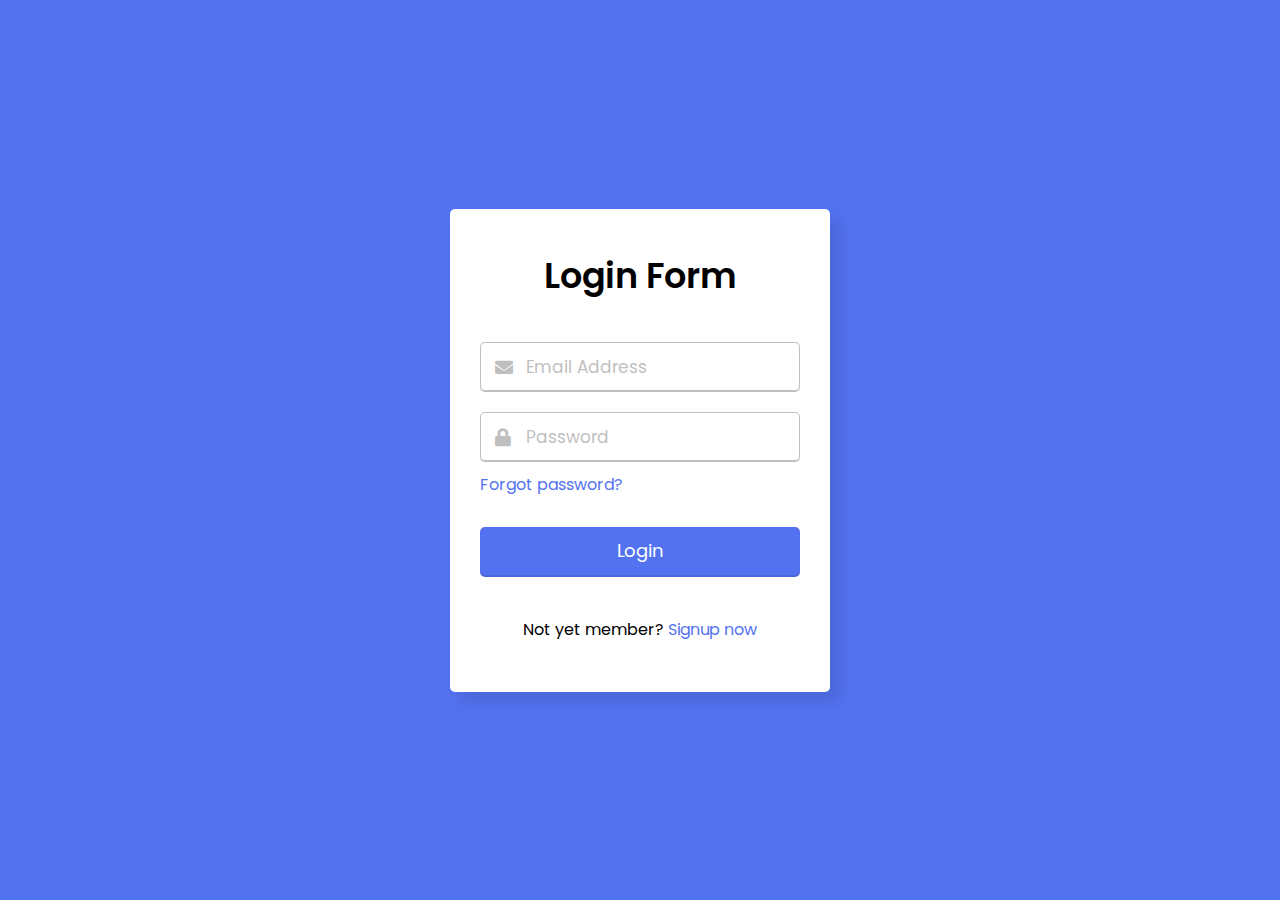
<file: index.html>
<!DOCTYPE html>
<!-- Coding By CodingNepal - youtube.com/codingnepal -->
<html lang="en">
<head>
  <meta charset="UTF-8">
  <meta name="viewport" content="width=device-width, initial-scale=1.0">
  <title>Login Form validation in HTML & CSS</title>
  <link rel="stylesheet" href="style.css">
  <link rel="stylesheet" href="https://cdnjs.cloudflare.com/ajax/libs/font-awesome/5.15.3/css/all.min.css"/>
</head>
<body>
  
  <a id ="MainPage" href="QESPage.html"></a>
  <div class="wrapper">
    <header>Login Form</header>
    <form action="#">
      <div class="field email">
        <div class="input-area">
          <input type="text" placeholder="Email Address">
          <i class="icon fas fa-envelope"></i>
          <i class="error error-icon fas fa-exclamation-circle"></i>
        </div>
        <div class="error error-txt">Email can't be blank</div>
      </div>
      <div class="field password">
        <div class="input-area">
          <input type="password" placeholder="Password">
          <i class="icon fas fa-lock"></i>
          <i class="error error-icon fas fa-exclamation-circle"></i>
        </div>
        <div class="error error-txt">Password can't be blank</div>
      </div>
      <div class="pass-txt"><a href="mailto:likhithachandrashekere@gmail.com:">Forgot password?</a></div>
      
     <input type="submit" value="Login" onclick="myFunction()">
    </form>
    <div class="sign-txt">Not yet member? <a href="SignUp.html">Signup now</a></div>
  </div>
  
  <script>
   
const form = document.querySelector("form");
eField = form.querySelector(".email"),
eInput = eField.querySelector("input"),
pField = form.querySelector(".password"),
pInput = pField.querySelector("input");
form.onsubmit = (e)=>{
  e.preventDefault(); //preventing from form submitting
  //if email and password is blank then add shake class in it else call specified function
  (eInput.value == "") ? eField.classList.add("shake", "error") : checkEmail();
  (pInput.value == "") ? pField.classList.add("shake", "error") : checkPass();
  setTimeout(()=>{ //remove shake class after 500ms
    eField.classList.remove("shake");
    pField.classList.remove("shake");
  }, 500);
  eInput.onkeyup = ()=>{checkEmail();} //calling checkEmail function on email input keyup
  pInput.onkeyup = ()=>{checkPass();} //calling checkPassword function on pass input keyup
  function checkEmail(){ //checkEmail function
    let pattern = /^[^ ]+@[^ ]+\.[a-z]{2,3}$/; //pattern for validate email
    if(!eInput.value.match(pattern)){ //if pattern not matched then add error and remove valid class
      eField.classList.add("error");
      eField.classList.remove("valid");
      let errorTxt = eField.querySelector(".error-txt");
      //if email value is not empty then show please enter valid email else show Email can't be blank
      (eInput.value != "") ? errorTxt.innerText = "Enter a valid email address" : errorTxt.innerText = "Email can't be blank";
    }else{ //if pattern matched then remove error and add valid class
      eField.classList.remove("error");
      eField.classList.add("valid");
    }
  }
  function checkPass(){ //checkPass function
    if(pInput.value == ""){ //if pass is empty then add error and remove valid class
      pField.classList.add("error");
      pField.classList.remove("valid");
    }else{ //if pass is empty then remove error and add valid class
      pField.classList.remove("error");
      pField.classList.add("valid");
    }
  }
  //if eField and pField doesn't contains error class that mean user filled details properly
  if(!eField.classList.contains("error") && !pField.classList.contains("error")){
    window.location.href = form.getAttribute("action"); //redirecting user to the specified url which is inside action attribute of form tag
    myFunction();
  }
  function myFunction()
  {
    if((eInput.value != "") && (pInput.value != ""))
	{
		
    location.href = "QESPage.html" ;
    alert("Login successful");
	}
  }
}
</script>
 
</body>
</html>
</file>
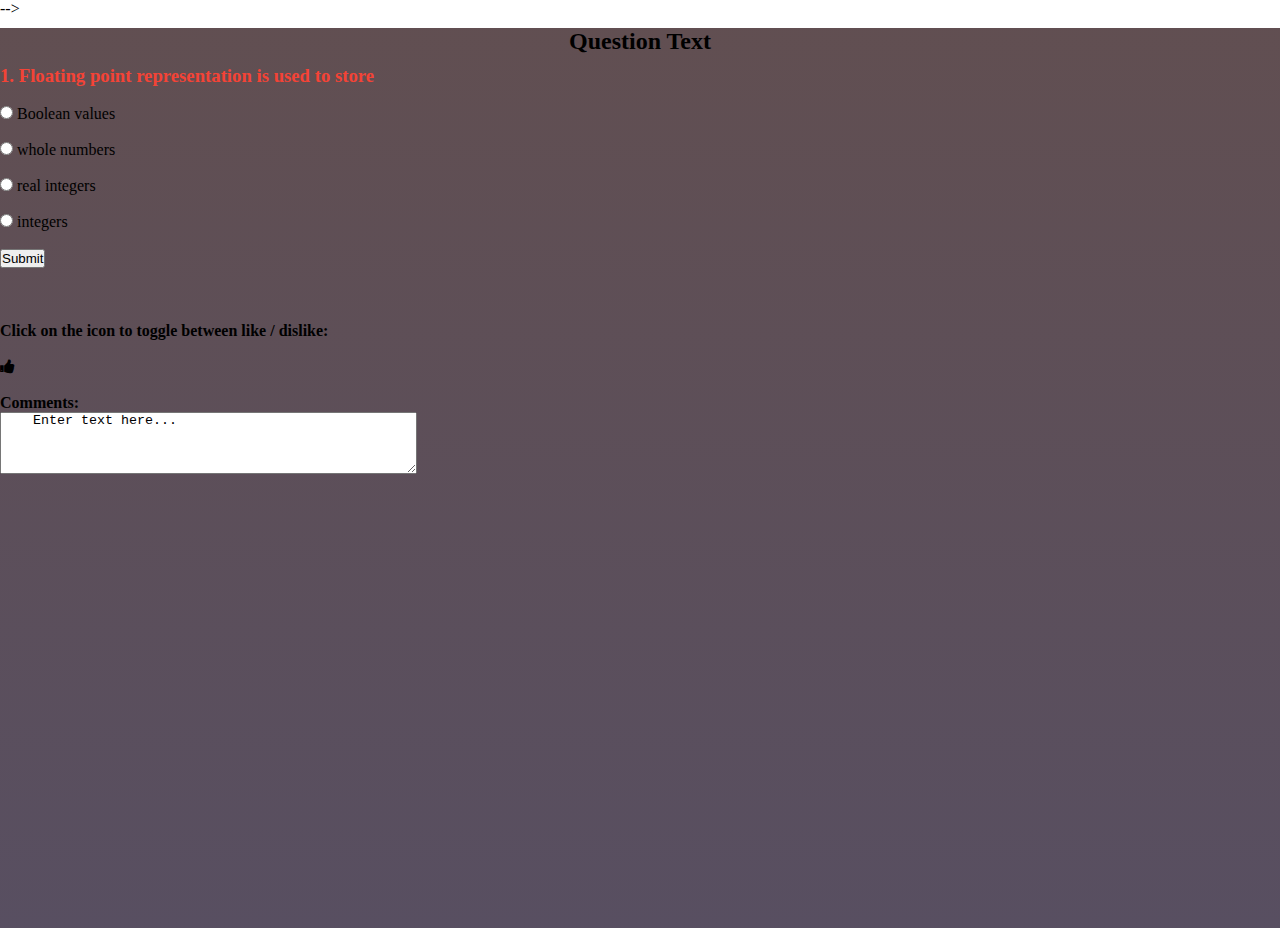
<file: CS.html>
<!DOCTYPE html>
<html lang=""en>
    <head>
        <meta name="viewport" content="width=device-width, initial-scale=2.0">
        <title>CS Department</title>
        <link rel="stylesheet" href="style4.css"> -->
        <link rel="stylesheet" href="https://cdnjs.cloudflare.com/ajax/libs/font-awesome/4.7.0/css/font-awesome.min.css">
        
    </head>
    <body>
     <form action="connect.php" method="post"> 
        <section class="header">
            
                <div class="nav-links"></div>
               
    <div class="quiz-container" id="quiz">
        <div class="quiz-header">
          <h2 id="question">Question Text</h2>
          <ul>
              <h3>1. Floating point representation is used to store </h3><br/>
            <li>
              <input type="radio" name="a" id="a" class="answer">
              <label for="a" id="a_text">Boolean values</label>
            </li>
    <br/>
            <li>
              <input type="radio" name="b" id="b" class="answer">
              <label for="b" id="b_text">whole numbers</label>
            </li>
    <br/>
            <li>
              <input type="radio" name="c" id="c" class="answer">
              <label for="c" id="c_text">real integers</label>
            </li>
    <br/>
            <li>
              <input type="radio" name="d" id="d" class="answer">
              <label for="d" id="d_text">integers</label>
            </li>
    
          </ul>
        </div>
    <br/>
       
    <button id="submit">Submit</button>
       
        
    
      </div>


<br/>
<br/>
<br/>
<h4>Click on the icon to toggle between like / dislike:</h4>
<br/>

<i onclick="myFunction(this)" class="fa fa-thumbs-up"></i>
<br/><br/>
<h4>Comments:</h4>
<textarea rows="4" cols="50" name="comment" form="usrform">
    Enter text here...</textarea>
  </nav>
</section>
</form>
<script>
function myFunction(x) {
  x.classList.toggle("fa-thumbs-down");
}
</script>

</body>
            </html>
</file>
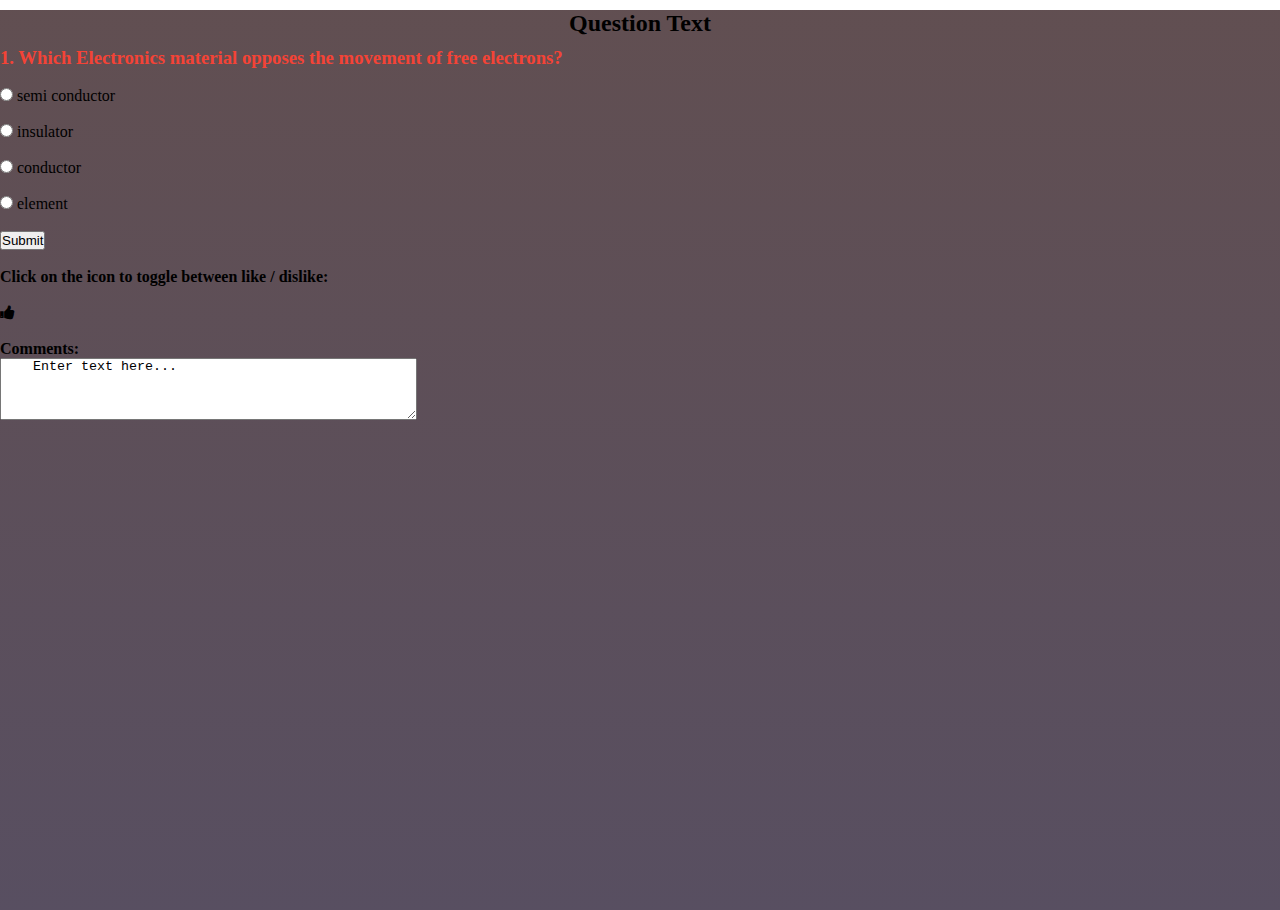
<file: EC.html>
<!DOCTYPE html>
<html>
    <head>
        <meta name="viewport" content="width=device-width, initial-scale=2.0">
        <title>EC Department</title>
        <link rel="stylesheet" href="style4.css">
        <link rel="stylesheet" href="https://cdnjs.cloudflare.com/ajax/libs/font-awesome/4.7.0/css/font-awesome.min.css">
        
    </head>
    <body>
      <form action="connect2.php" method="post"> 
        <section class="header">
           
                <div class="nav-links"></div>
    <div class="quiz-container" id="quiz">
        <div class="quiz-header">
          <h2 id="question">Question Text</h2>
          <ul>
              <h3>1. Which Electronics material opposes the movement of free electrons? </h3><br/>
            <li>
              <input type="radio" name="answer" id="a" class="answer">
              <label for="a" id="a_text">semi conductor</label>
            </li>
    <br/>
            <li>
              <input type="radio" name="answer" id="b" class="answer">
              <label for="b" id="b_text">insulator</label>
            </li>
    <br/>
            <li>
              <input type="radio" name="answer" id="c" class="answer">
              <label for="c" id="c_text">conductor</label>
            </li>
    <br/>
            <li>
              <input type="radio" name="answer" id="d" class="answer">
              <label for="d" id="d_text">element</label>
            </li>
    
          </ul>
        </div>
    <br/>
        <button id="submit">Submit</button><br/><br/>
    
      </div>
    

<h4>Click on the icon to toggle between like / dislike:</h4>
<br/>
<i onclick="myFunction(this)" class="fa fa-thumbs-up"></i>

<script>
function myFunction(x) {
  x.classList.toggle("fa-thumbs-down");
}
</script>
<br/><br/>
<h4>Comments:</h4>
<textarea rows="4" cols="50" name="comment" form="usrform">
    Enter text here...</textarea>
    </nav>
</section>
</form>
<script>
  function myFunction(x) {
    x.classList.toggle("fa-thumbs-down");
  }
  </script>
</body>
            </html>
</file>
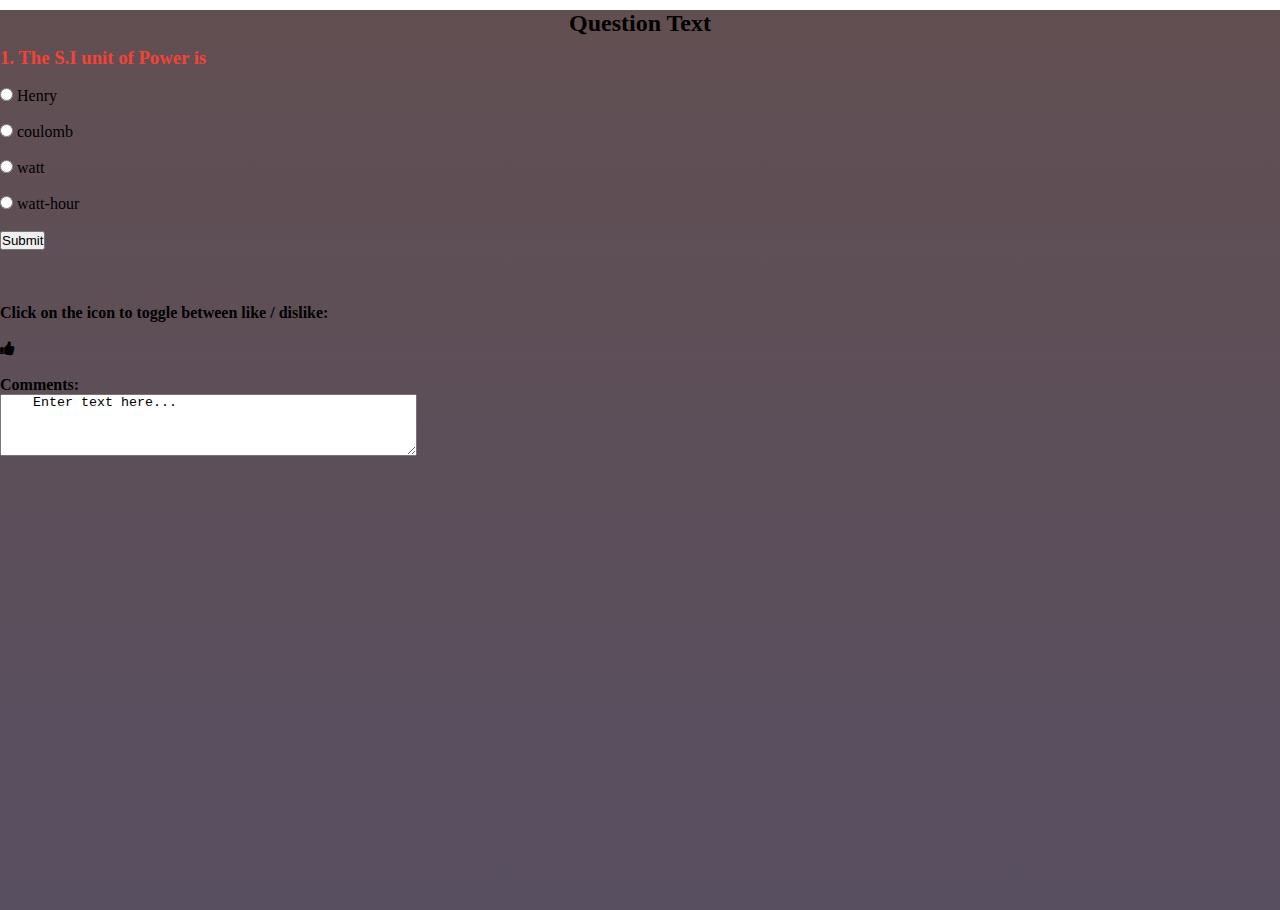
<file: EEE.html>
<!DOCTYPE html>
<html>
    <head>
        <meta name="viewport" content="width=device-width, initial-scale=2.0">
        <title>EEE Department</title>
        <link rel="stylesheet" href="style4.css">
        <link rel="stylesheet" href="https://cdnjs.cloudflare.com/ajax/libs/font-awesome/4.7.0/css/font-awesome.min.css">
      
    </head>
    <body>
      <form action="connect3.php" method="post"> 
        <section class="header">
                           <div class="nav-links"></div>
    <div class="quiz-container" id="quiz">
        <div class="quiz-header">
          <h2 id="question">Question Text</h2>
          <ul>
              <h3>1. The S.I unit of Power is </h3><br/>
            <li>
              <input type="radio" name="answer" id="a" class="answer">
              <label for="a" id="a_text">Henry</label>
            </li>
    <br/>
            <li>
              <input type="radio" name="answer" id="b" class="answer">
              <label for="b" id="b_text">coulomb</label>
            </li>
    <br/>
            <li>
              <input type="radio" name="answer" id="c" class="answer">
              <label for="c" id="c_text">watt</label>
            </li>
    <br/>
            <li>
              <input type="radio" name="answer" id="d" class="answer">
              <label for="d" id="d_text">watt-hour</label>
            </li>
    
          </ul>
        </div>
    <br/>
        <button id="submit">Submit</button>
    
      </div>
     
      

<br/>
<br/>
<br/>
<h4>Click on the icon to toggle between like / dislike:</h4>
<br/>
<i onclick="myFunction(this)" class="fa fa-thumbs-up"></i>


<br/><br/>
<h4>Comments:</h4>
<textarea rows="4" cols="50" name="comment" form="usrform">
    Enter text here...</textarea>
  </section>
  </form>
  <script>
    function myFunction(x) {
      x.classList.toggle("fa-thumbs-down");
    }
    </script>
</body>
            </html>
</file>
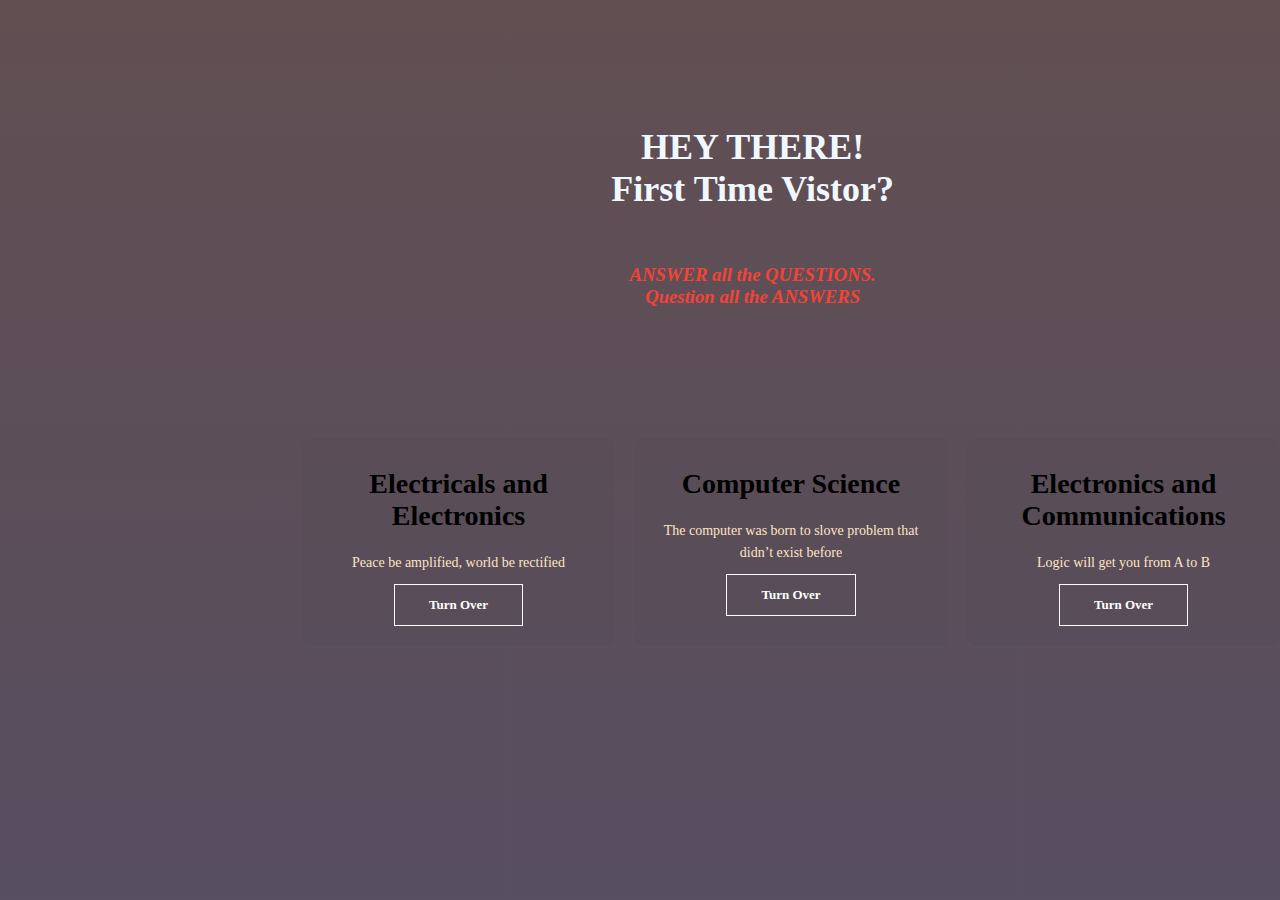
<file: QESPage2.html>
<!DOCTYPE html>
<html>
    <head>
        <meta name="viewport" content="width=device-width, initial-scale=2.0">
        <title>Engineering Departments</title>
        <link rel="stylesheet" href="style4.css">
    </head>
    <body>
        <section class="header">
            <nav>
                <div class="nav-links"></div>
        <section class="project">
    <h1> HEY THERE! <br/> First Time Vistor? </h1><br/><br/><br/>
    <h3><I> ANSWER all the QUESTIONS.<br/> Question all the ANSWERS</I><h3>
    <br/>
    <br/>
    <br/>
<div class="row">
    <div class="project-col">
        <h2>Electricals and Electronics </h2>
        <p> Peace be amplified, world be rectified</p>
        <a href="EEE.html" class="hero-btn">Turn Over</a>
    </div>
    <div class="project-col">
        <h2>Computer Science </h2>
        <p>The computer was born to slove problem that didn’t exist before  </p>
        <a href="CS.html" class="hero-btn">Turn Over</a>
    </div>
    <div class="project-col">
        <h2> Electronics and Communications</h2>
        <p>Logic will get  you from A to B</p>
        <a href="EC.html" class="hero-btn">Turn Over</a>
    </div>
</div>
</nav>
</section>
</section>
 </body>
    </html>
</file>
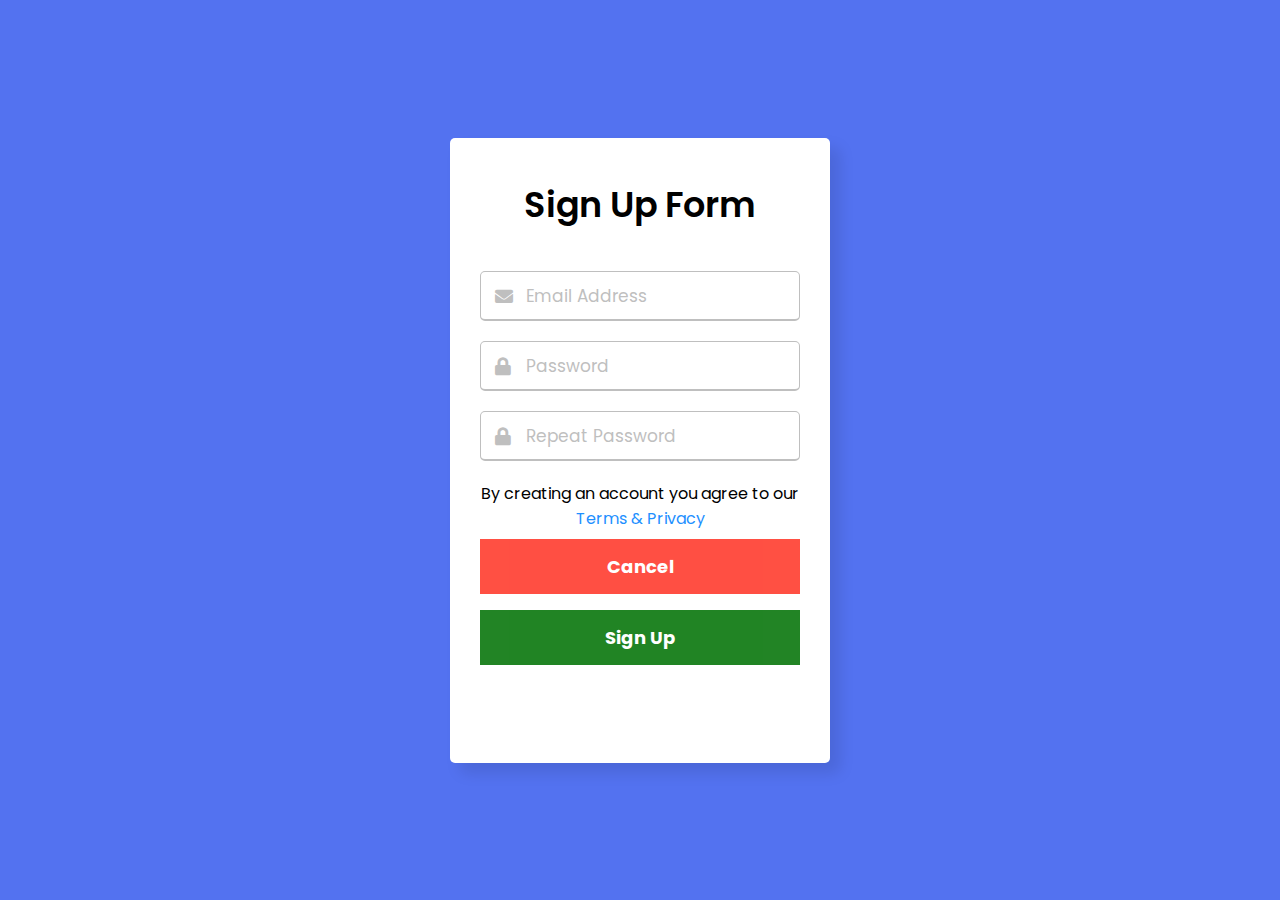
<file: SignUp.html>
<!DOCTYPE html>
<html lang="en">
   <head>
      <meta charset="UTF-8">
      <meta name="viewport" content="width=device-width, initial-scale=1.0">
      <title>SignUp Form validation in HTML & CSS</title>
      <link rel="stylesheet" href="style3.css">
      <link rel="stylesheet" href="https://cdnjs.cloudflare.com/ajax/libs/font-awesome/5.15.3/css/all.min.css"/>
</head>
<body>

   <div class="wrapper">
      <header>Sign Up Form</header>
      <form action="connect4.php" method="post">
        <div class="field email">
          <div class="input-area">
            <input type="text" placeholder="Email Address">
            <i class="icon fas fa-envelope"></i>
            <i class="error error-icon fas fa-exclamation-circle"></i>
          </div>
          <div class="error error-txt">Email can't be blank</div>
        </div>
        <div class="field password">
          <div class="input-area">
            <input type="password" placeholder="Password">
            <i class="icon fas fa-lock"></i>
            <i class="error error-icon fas fa-exclamation-circle"></i>
          </div>
          <div class="error error-txt">Password can't be blank</div>
        </div>
        <div class="field repeat password">
          <div class="input-area">
            <input type="password" placeholder="Repeat Password">
            <i class="icon fas fa-lock"></i>
            <i class="error error-icon fas fa-exclamation-circle"></i>
          </div>
          <div class="error error-txt">Password can't be blank</div>
        </div>
        
        <p>By creating an account you agree to our <a href="Terms and Conditions.txt"
          style="color:dodgerblue">Terms & Privacy</a><p>
         
          <button type="button" class="cancel">Cancel</button> 
          <button type="submit" class="signup" onclick="myFunction2()">Sign Up</button>
      </form>
      
<script>
   
   const form = document.querySelector("form");
eField = form.querySelector(".email"),
eInput = eField.querySelector("input"),
pField = form.querySelector(".password"),
pInput = pField.querySelector("input"),
// rpField = form.querySelector(".repeatpassword"),
// rpInput = rpField.querySelector("input");

form.onsubmit = (e)=>{
  e.preventDefault(); //preventing from form submitting
  //if email and password is blank then add shake class in it else call specified function
  (eInput.value == "") ? eField.classList.add("shake", "error") : checkEmail();
  (pInput.value == "") ? pField.classList.add("shake", "error") : checkPass();
  //(rpInput.value == "") ? rpField.classList.add("shake", "error") : checkRepeatedPass();
  setTimeout(()=>{ //remove shake class after 500ms
    eField.classList.remove("shake");
    pField.classList.remove("shake");
   // rpField.classList.remove("shake");

  }, 500);
  eInput.onkeyup = ()=>{checkEmail();} //calling checkEmail function on email input keyup
  pInput.onkeyup = ()=>{checkPass();} //calling checkPassword function on pass input keyup
  // rpInput.onkeyup = ()=>{checkRepeatedPass();} //calling checkPassword function on pass input keyup
  function checkEmail(){ //checkEmail function
    let pattern = /^[^ ]+@[^ ]+\.[a-z]{2,3}$/; //pattern for validate email
    if(!eInput.value.match(pattern)){ //if pattern not matched then add error and remove valid class
      eField.classList.add("error");
      eField.classList.remove("valid");
      let errorTxt = eField.querySelector(".error-txt");
      //if email value is not empty then show please enter valid email else show Email can't be blank
      (eInput.value != "") ? errorTxt.innerText = "Enter a valid email address" : errorTxt.innerText = "Email can't be blank";
    }else{ //if pattern matched then remove error and add valid class
      eField.classList.remove("error");
      eField.classList.add("valid");
    }
  }
  function checkPass(){ //checkPass function
    if(pInput.value == ""){ //if pass is empty then add error and remove valid class
      pField.classList.add("error");
      pField.classList.remove("valid");
    }else{ //if pass is empty then remove error and add valid class
      pField.classList.remove("error");
      pField.classList.add("valid");
    }
  }
 /* function checkRepeatedPass(){ //checkPass function
    if(rpInput.value == ""){ //if pass is empty then add error and remove valid class
      rpField.classList.add("error");
      rpField.classList.remove("valid");
    }else{ //if pass is empty then remove error and add valid class
      rpField.classList.remove("error");
      rpField.classList.add("valid");
    }
  } 

  if(pField.value != rpField.value)
  {
    errorTxt.innerText = "Password doesn't match!"
  }*/
  //if eField and pField and rpField doesn't contains error class that mean user filled details properly
  if(!eField.classList.contains("error") && !pField.classList.contains("error") ){
    window.location.href = form.getAttribute("action"); //redirecting user to the specified url which is inside action attribute of form tag
    myFunction2();
  }

  function myFunction2()
  {
    if((eInput.value != "") && (pInput.value != "") )
	{
		
    location.href = "index.html" ;
    alert("Registered successfully");
	}
  }
}
</script>

</body>
</html>
</file>
<file: style.css>
@import url('https://fonts.googleapis.com/css2?family=Poppins:wght@400;500;600&display=swap');
*{
  margin: 0;
  padding: 0;
  box-sizing: border-box;
  font-family: "Poppins", sans-serif;
}
body{
  width: 100%;
  height: 100vh;
  display: flex;
  align-items: center;
  justify-content: center;
  background: #5372F0;
}
::selection{
  color: #fff;
  background: #5372F0;
}
.wrapper{
  width: 380px;
  padding: 40px 30px 50px 30px;
  background: #fff;
  border-radius: 5px;
  text-align: center;
  box-shadow: 10px 10px 15px rgba(0,0,0,0.1);
}
.wrapper header{
  font-size: 35px;
  font-weight: 600;
}
.wrapper form{
  margin: 40px 0;
}
form .field{
  width: 100%;
  margin-bottom: 20px;
}
form .field.shake{
  animation: shake 0.3s ease-in-out;
}
@keyframes shake {
  0%, 100%{
    margin-left: 0px;
  }
  20%, 80%{
    margin-left: -12px;
  }
  40%, 60%{
    margin-left: 12px;
  }
}
form .field .input-area{
  height: 50px;
  width: 100%;
  position: relative;
}
form input{
  width: 100%;
  height: 100%;
  outline: none;
  padding: 0 45px;
  font-size: 18px;
  background: none;
  caret-color: #5372F0;
  border-radius: 5px;
  border: 1px solid #bfbfbf;
  border-bottom-width: 2px;
  transition: all 0.2s ease;
}
form .field input:focus,
form .field.valid input{
  border-color: #5372F0;
}
form .field.shake input,
form .field.error input{
  border-color: #dc3545;
}
.field .input-area i{
  position: absolute;
  top: 50%;
  font-size: 18px;
  pointer-events: none;
  transform: translateY(-50%);
}
.input-area .icon{
  left: 15px;
  color: #bfbfbf;
  transition: color 0.2s ease;
}
.input-area .error-icon{
  right: 15px;
  color: #dc3545;
}
form input:focus ~ .icon,
form .field.valid .icon{
  color: #5372F0;
}
form .field.shake input:focus ~ .icon,
form .field.error input:focus ~ .icon{
  color: #bfbfbf;
}
form input::placeholder{
  color: #bfbfbf;
  font-size: 17px;
}
form .field .error-txt{
  color: #dc3545;
  text-align: left;
  margin-top: 5px;
}
form .field .error{
  display: none;
}
form .field.shake .error,
form .field.error .error{
  display: block;
}
form .pass-txt{
  text-align: left;
  margin-top: -10px;
}
.wrapper a{
  color: #5372F0;
  text-decoration: none;
}
.wrapper a:hover{
  text-decoration: underline;
}
form input[type="submit"]{
  height: 50px;
  margin-top: 30px;
  color: #fff;
  padding: 0;
  border: none;
  background: #5372F0;
  cursor: pointer;
  border-bottom: 2px solid rgba(0,0,0,0.1);
  transition: all 0.3s ease;
}
form input[type="submit"]:hover{
  background: #2c52ed;
}
</file>
<file: style4.css>
*{
    margin: 0;
    padding: 0;
}
.header {
    min-height: 100vh;
    width: 100%;
    background-image: linear-gradient(rgba(30, 4, 8, 0.7),rgba(17, 4, 30, 0.7)), url(https://images.all-free-download.com/images/graphiclarge/abstract_background_template_for_style_design_267606.jpg)
    ;
    background-position: center;
    background-size: cover;
    background-position: relative;
}
nav{
    display: flex;
    padding: 2% 6%;
    justify-content: center;
    align-items:center ;
}
nav img{
    width: 150px;

}
.nav-links{
    flex: 1;
    text-align: left;
}
.nav-links ul li{
    list-style: none;
    display: inline-block;
    padding:8px 12px;
    position: relative;
}
.nav-links ul li a{
    color: #fff;
    text-decoration: none;
    font-size: 13px;
}
.nav-links ul li::after{
    content: '';
    width: 0%;
    height: 2px;
    background: #f44336;
    display:block;
    margin: auto;
    transition: 0.5s;
}
.nav-links ul li:hover::after{
    width: 100%;
}
.text-box{
    width: 90%;
    color: #fff;
    position: absolute;
    top: 50%;
    left: 50%;
    transform: translate(-50%,-50%);
    text-align: left;
}
.text-box h1{
    font-size: 62px;
}
.text-box p{
    margin: 10px 0 40px;
    font-size: 14px;
    color: #fff;
}
.hero-btn{
    display: inline-block;
    text-decoration: none;
    color: #fff;
    border: 1px solid #fff;
    padding: 12px 34px;
    font-size: 13px;
    background: transparent;
    position: relative;
    cursor: pointer;
}
.hero-btn:hover{
    border: 1px solid #f44336;
    background: #f44336;
    transition: 1s;
}
nav .fa{
    display: none;
}
.project {
    width: 80%;
    margin: auto;
    text-align: center;
    padding-top: 100px;
}
h2{
    text-align: center;
    font-weight: 600;
    margin: 10px;
    color:black;
}
h1{
    font-size: 36px;
    font-weight: 600;
    color:aliceblue;
   
}
h3{
    
    font-weight: 600;
    color:#f44336;
}

p{
    color:bisque;
    font-size: 14px;
    font-weight: 300;
    line-height: 22px;
    padding:10px;
}
.row{
    margin-top: 5%;
    display: flex;
    justify-content: space-between;
    position: absolute;
}
.project-col{
    flex-basis: 31%;
    background: #02100608;
    background: radius 10px;
    margin-bottom: 5%;
    padding: 20px 12px;
    box-sizing: border-box;

}

.project-col:hover{
    box-shadow: 0 0 20px 0px rgba(0,0,0,0.2);
}
.project-col{
    flex-basis: 32%;
    border-radius: 10px;
    margin-bottom: 30px;
    position: relative;
    overflow : hidden;
}
.project-col img{
width: 100%;
display: block;}
.layer{
    background: transparent;
    height: 100%;
    width: 100%;
    position: absolute;
    top: 0%;
    left: 0%; transition: 0.5s;
}
.layer:hover{
    background: rgba(182, 7, 7, 0.707);
}
.layer h3{
    width: 100%;
    font-weight: 500;
    color: #fff;
    font-size: 26px;
    bottom: 0;
    left: 50%;
    transform: translate(-50%);
    position: absolute;
    opacity: 0;
    transition: 0.5s;
}
.layer:hover h3{
    bottom: 49%;
    opacity: 1;
}
.comment{
    width: 80%;
    margin: auto;
    padding-top: 100px;
    text-align: center;

}
.comment-col{
    flex-basis: 44%;
    border-radius: 10px;
    margin-bottom: 5%;
    text-align: left;
    background: #fff3f3;
    padding: 25px;
    cursor: pointer;
    display : flex;
}
.comment-col img{
    height: 40px;
    margin-left: 5px;
    margin-right: 30px;
    border-radius: 50%;
}
.comment-col p{ padding: 0%;}
.comment-col h3{
    margin-top: 15px;
    text-align: left;
}
.fa {
    font-size: 50px;
    cursor: pointer;
    user-select: none;
  }
  
  .fa:hover {
    color: rgb(139, 0, 19);
  }
</file>
<file: style3.css>
@import url('https://fonts.googleapis.com/css2?family=Poppins:wght@400;500;600&display=swap');
*{
  margin: 0;
  padding: 0;
  box-sizing: border-box;
  font-family: "Poppins", sans-serif;
}
body{
  width: 100%;
  height: 100vh;
  display: flex;
  align-items: center;
  justify-content: center;
  background: #5372F0;
}
::selection{
  color: #fff;
  background: #5372F0;
}
.wrapper{
  width: 380px;
  padding: 40px 30px 50px 30px;
  background: #fff;
  border-radius: 5px;
  text-align: center;
  box-shadow: 10px 10px 15px rgba(0,0,0,0.1);
}
.wrapper header{
  font-size: 35px;
  font-weight: 600;
}
.wrapper form{
  margin: 40px 0;
}
form .field{
  width: 100%;
  margin-bottom: 20px;
}
form .field.shake{
  animation: shake 0.3s ease-in-out;
}
@keyframes shake {
  0%, 100%{
    margin-left: 0px;
  }
  20%, 80%{
    margin-left: -12px;
  }
  40%, 60%{
    margin-left: 12px;
  }
}
form .field .input-area{
  height: 50px;
  width: 100%;
  position: relative;
}
form input{
  width: 100%;
  height: 100%;
  outline: none;
  padding: 0 45px;
  font-size: 18px;
  background: none;
  caret-color: #5372F0;
  border-radius: 5px;
  border: 1px solid #bfbfbf;
  border-bottom-width: 2px;
  transition: all 0.2s ease;
}
form .field input:focus,
form .field.valid input{
  border-color: #5372F0;
}
form .field.shake input,
form .field.error input{
  border-color: #dc3545;
}
.field .input-area i{
  position: absolute;
  top: 50%;
  font-size: 18px;
  pointer-events: none;
  transform: translateY(-50%);
}
.input-area .icon{
  left: 15px;
  color: #bfbfbf;
  transition: color 0.2s ease;
}
.input-area .error-icon{
  right: 15px;
  color: #dc3545;
}
form input:focus ~ .icon,
form .field.valid .icon{
  color: #5372F0;
}
form .field.shake input:focus ~ .icon,
form .field.error input:focus ~ .icon{
  color: #bfbfbf;
}
form input::placeholder{
  color: #bfbfbf;
  font-size: 17px;
}
form .field .error-txt{
  color: #dc3545;
  text-align: left;
  margin-top: 5px;
}
form .field .error{
  display: none;
}
form .field.shake .error,
form .field.error .error{
  display: block;
}
form .pass-txt{
  text-align: left;
  margin-top: -10px;
}
.wrapper a{
  color: #5372F0;
  text-decoration: none;
}
.wrapper a:hover{
  text-decoration: underline;
}
form input[type="submit"]{
  height: 50px;
  margin-top: 30px;
  color: #fff;
  padding: 0;
  border: none;
  background: #5372F0;
  cursor: pointer;
  border-bottom: 2px solid rgba(0,0,0,0.1);
  transition: all 0.3s ease;
}
form input[type="submit"]:hover{
  background: #2c52ed;
}
button {
    font-size: 18px;
    font-weight: bold;
    background-color: rgb(10, 119, 13);
    color: white;
    padding: 14px 10px;
    margin: 8px 0;
    border: none;
    cursor: pointer;
    width: 100%;
    opacity: 0.9;
 }
 button:hover {
    opacity:1;
 }
 .cancel {
    padding: 14px 14px;
    background-color: #ff3d2f;
 }
</file>
